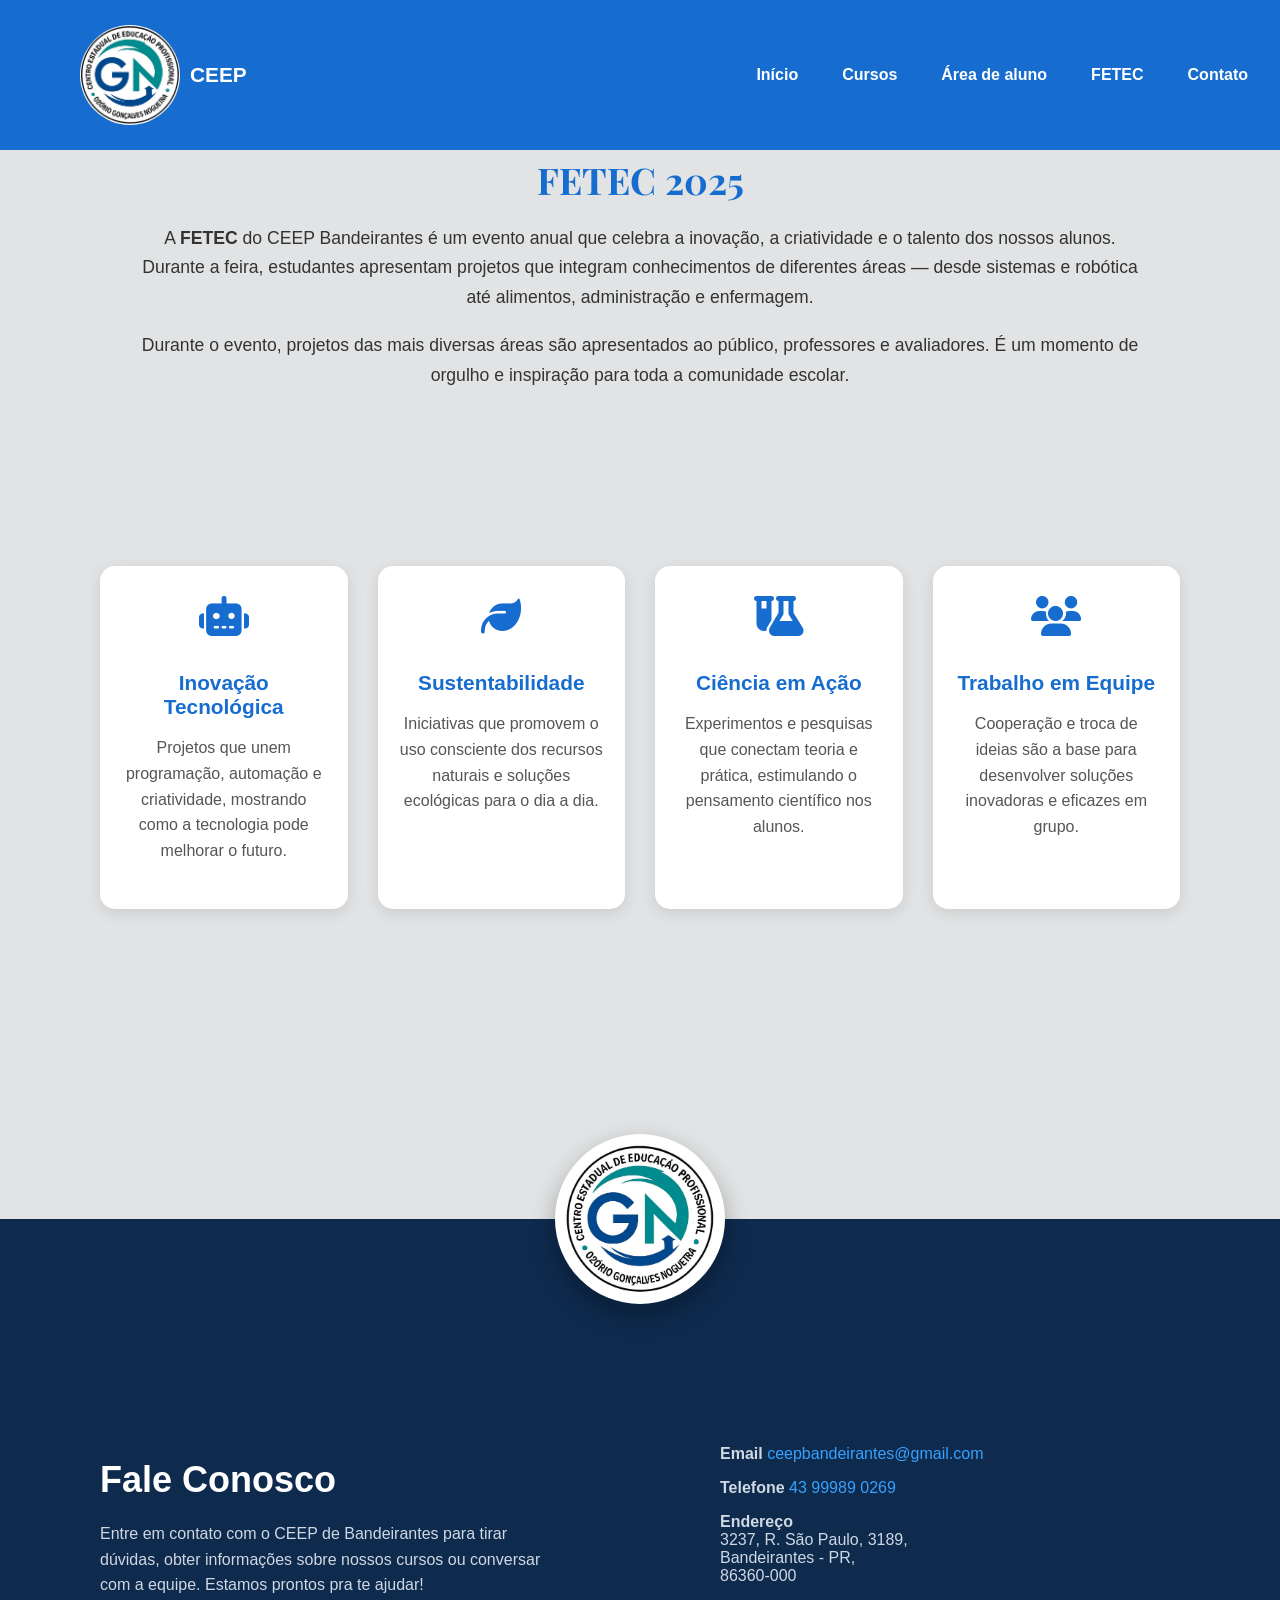
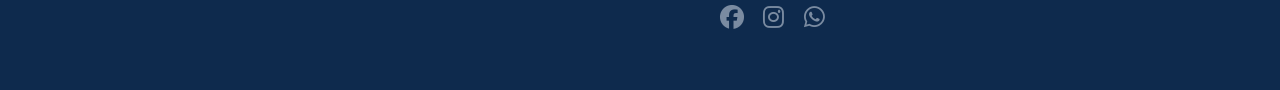
<file: fetec.html>
<!DOCTYPE html>
<html lang="pt-BR">

<head>
    <meta charset="UTF-8">
    <meta name="viewport" content="width=device-width, initial-scale=1.0">
    <title>CEEP - Centro Estadual de Educação Profissional de Bandeirantes</title>
    <link rel="stylesheet" href="fetec.css">
    <link rel="stylesheet" href="https://cdnjs.cloudflare.com/ajax/libs/font-awesome/6.5.2/css/all.min.css">
    <link href="https://fonts.googleapis.com/css2?family=Dancing+Script&display=swap" rel="stylesheet">
    <link href="https://fonts.googleapis.com/css2?family=Playfair+Display&display=swap" rel="stylesheet">
    <link rel="icon" type="image/png" href="fotos/favicon-ceep.png">

</head>

<body>
    <header id="main-header">
        <div class="logo-titulo">
            <img src="fotos/img.logo2.jpeg" alt="logo do ceep">
            <p class="titulo">CEEP</p>
        </div>

        <nav class="nav-menu">
            <ul>
                <li><a href="index.html#inicio">Início</a></li>
                <li><a href="index.html#cursos">Cursos</a></li>
                <li><a href="https://www.areadoaluno.seed.pr.gov.br/servicosaoaluno/pages/publico/login.jsf;jsessionid=KM85fMPtYH8dUUCnDkOog-JN68VCTcTB_m7hMGjv.sseed75003?dswid=4017"
                        target="_blank">Área de aluno</a></li>
                <li><a href="index.html#fetec">FETEC</a></li>
                <li><a href="#rodape">Contato</a></li>

                
            </ul>
        </nav>
    </header>

    <section class="descricao-fetec">
        <h2>FETEC 2025</h2>
        <p>
            A <strong>FETEC</strong> do CEEP Bandeirantes é um evento anual que
            celebra a inovação,
            a criatividade e o talento dos nossos alunos. Durante a feira, estudantes apresentam projetos que
            integram
            conhecimentos de diferentes áreas — desde sistemas e robótica até alimentos, administração e enfermagem.
        </p>
        <p>
            Durante o evento, projetos das mais diversas áreas são apresentados
            ao público, professores e avaliadores. É um momento de orgulho e inspiração para toda a comunidade
            escolar.
        </p>
    </section>

    <section class="cards-destaque">
        <div class="card">
            <i class="fa-solid fa-robot"></i>
            <h3>Inovação Tecnológica</h3>
            <p>Projetos que unem programação, automação e criatividade, mostrando como a tecnologia pode melhorar o
                futuro.</p>
        </div>

        <div class="card">
            <i class="fa-solid fa-leaf"></i>
            <h3>Sustentabilidade</h3>
            <p>Iniciativas que promovem o uso consciente dos recursos naturais e soluções ecológicas para o dia a
                dia.</p>
        </div>

        <div class="card">
            <i class="fa-solid fa-flask-vial"></i>
            <h3>Ciência em Ação</h3>
            <p>Experimentos e pesquisas que conectam teoria e prática, estimulando o pensamento científico nos
                alunos.</p>
        </div>

        <div class="card">
            <i class="fa-solid fa-users"></i>
            <h3>Trabalho em Equipe</h3>
            <p>Cooperação e troca de ideias são a base para desenvolver soluções inovadoras e eficazes em grupo.</p>
        </div>
    </section>

    <section class="logo-transicao">
        <img src="fotos/img.logo2.jpeg" alt="Logo CEEP" class="logo-animada">
    </section>

    <footer class="footer" id="rodape">
        <div class="footer-left">
            <h2>Fale Conosco</h2>
            <p>
                Entre em contato com o CEEP de Bandeirantes para tirar dúvidas, obter informações sobre nossos
                cursos ou
                conversar com a equipe. Estamos prontos pra te ajudar!
            </p>
        </div>

        <div class="footer-right">
            <p><strong>Email</strong> <a href="#">ceepbandeirantes@gmail.com</a></p>
            <p><strong>Telefone</strong> <a href="#">43 99989 0269</a></p>
            <p><strong>Endereço</strong><br>
                3237, R. São Paulo, 3189,<br>
                Bandeirantes - PR,<br>
                86360-000
            </p>

            <div class="social-icons">
                <a href="https://www.facebook.com/search/top?q=ceep%20bandeirantes" target="_blank" rel="noopener noreferrer">
                    <i class="fab fa-facebook"></i>
                </a>
                <a href="https://www.instagram.com/ceepbandeirantes_oficial" target="_blank" rel="noopener noreferrer">
                    <i class="fab fa-instagram"></i>
                </a>
                <a href="https://wa.me/5543999890269" target="_blank" rel="noopener noreferrer">
                    <i class="fab fa-whatsapp"></i>
                </a>
            </div>
        </div>
    </footer>

    <script src="fetec.js"></script>

</body>

</html>
</file>
<file: fetec.css>
body {
    background-color: #e2e3e4;
    margin: 0;
    font-family: sans-serif;

}

main {
    margin-left: auto;
    margin-right: auto;
}

#main-header {
    position: fixed;
    top: 0;
    left: 0;
    width: 100%;
    background-color: #176dcf;
    color: white;
    display: flex;
    justify-content: space-between;
    align-items: center;
    padding: 25px 80px;
    box-shadow: none;
    transition: all 0.4s ease;
    z-index: 9999;
}


#main-header img {
    width: 100px;
    border-radius: 50%;
}

#main-header .titulo {
    font-family: 'Segoe UI', Tahoma, Geneva, Verdana, sans-serif;
    font-size: 1.3rem;
    margin-left: 10px;
    color: white;
    font-weight: 700;
}

#main-header .nav-menu ul {
    list-style: none;
    display: flex;
    gap: 20px;
    margin: 0 7rem 0 0;
    padding: 0;
}

#main-header .nav-menu a {
    position: relative;
    padding: 0.5rem 0;
    color: white;
    font-weight: 600;
    text-decoration: none;
    font-size: 1rem;
    transition: color 0.3s ease;
}

.nav-menu a::after {
    content: "";
    position: absolute;
    left: 0;
    bottom: -4px;
    width: 0;
    height: 2px;
    background: #ffffff;
    transition: width 0.3s ease;
}

.nav-menu a:hover::after {
    width: 100%;
}

#main-header.scrolled {
    background-color: white;
    padding: 10px 80px;
    box-shadow: 0 4px 15px rgba(0, 0, 0, 0.1);
}

#main-header.scrolled .titulo {
    color: #176dcf;
}

#main-header.scrolled .nav-menu a {
    color: #176dcf;
}

#main-header.scrolled .nav-menu a:hover {
    color: #0e4fa8;
}

.intro {
    margin-top: 100px;
}

.logo-titulo {
    display: flex;
    align-items: center;
}

.nav-menu ul {
    list-style: none;
    margin: 0;
    padding: 0;
    display: flex;
    font-family: 'Segoe UI', Tahoma, Geneva, Verdana, sans-serif;
}

.nav-menu li {
    margin-left: 1.5rem;
}

.nav-menu a::after {
    content: "";
    position: absolute;
    left: 50%;
    bottom: -4px;
    width: 0;
    height: 2px;
    background: white;
    transition: width 0.3s ease, left 0.3s ease;
}

.nav-menu a:hover::after {
    width: 100%;
    left: 0;
}

@media (max-width: 768px) {
    /* #main-header {
        flex-direction: column;
        text-align: center;
        padding: 1rem;
    } */

    .nav-menu {
        margin-top: 1rem;
        width: 100%;
    }

    .nav-menu ul {
        flex-direction: column;
    }

    .nav-menu li {
        margin: 0.5rem 0;
    }
}

#main-header.scrolled .nav-menu a {
    color: #176dcf;
}

#main-header.scrolled .nav-menu a::after {
    background: #176dcf;
}

.descricao-fetec {
    background-color: #e2e3e4;
    text-align: center;
    padding: 60px 30px;
    max-width: 1000px;
    margin: 40px auto;
    animation: fadeIn 1s ease-in-out;
    margin-top: 5%;
}

.descricao-fetec h2 {
    color: #176dcf;
    font-family: 'Playfair Display', serif;
    font-size: 2.3em;
    margin-bottom: 20px;
}

.descricao-fetec p {
    color: #333;
    font-size: 1.1em;
    line-height: 1.7;
    margin-bottom: 15px;
}

.cards-destaque {
    display: grid;
    grid-template-columns: repeat(auto-fit, minmax(230px, 1fr));
    gap: 30px;
    padding: 60px 100px;
    max-width: 1200px;
    margin: 0 auto 80px;
}

.cards-destaque .card {
    background-color: white;
    border-radius: 15px;
    padding: 30px 20px;
    text-align: center;
    box-shadow: 0 4px 15px rgba(0, 0, 0, 0.1);
    transition: transform 0.4s ease, box-shadow 0.4s ease;
    cursor: pointer;
    animation: slideUp 1s ease both;
}

.cards-destaque .card:hover {
    transform: translateY(-10px);
    box-shadow: 0 10px 25px rgba(0, 0, 0, 0.2);
}

.cards-destaque .card i {
    font-size: 2.5em;
    color: #176dcf;
    margin-bottom: 15px;
    transition: transform 0.4s ease;
}

.cards-destaque .card:hover i {
    transform: scale(1.2);
}

.cards-destaque .card h3 {
    font-size: 1.3em;
    color: #176dcf;
    margin-bottom: 10px;
}

.cards-destaque .card p {
    color: #555;
    font-size: 1em;
    line-height: 1.6;
}

@keyframes fadeIn {
    from {
        opacity: 0;
        transform: translateY(40px);
    }

    to {
        opacity: 1;
        transform: translateY(0);
    }
}

@keyframes slideUp {
    from {
        opacity: 0;
        transform: translateY(30px);
    }

    to {
        opacity: 1;
        transform: translateY(0);
    }
}

footer {
    background-color: #646464;
    margin-top: 4%
}

.footer {
    display: flex;
    justify-content: space-between;
    align-items: flex-start;
    background-color: #0e2a4d;
    color: white;
    padding: 60px 100px;
    flex-wrap: wrap;
    margin-top: 0;
    gap: 160px;
}

.footer-left img {
    border-radius: 50%;
    width: 10%;
    justify-content: center;
}

.footer-left {
    flex: 1;
    min-width: 300px;
}

.footer-left h2 {
    font-size: 36px;
    margin-bottom: 20px;
}

.footer-left p {
    line-height: 1.6;
    margin-bottom: 25px;
    color: #cfd8e3;
}

.footer-right {
    flex: 1;
    min-width: 300px;
}

.footer-right p {
    margin-bottom: 15px;
    color: #cfd8e3;
}

.footer-right a {
    color: #37a2ff;
    text-decoration: none;
}

.footer-right a:hover {
    text-decoration: underline;
}

.social-icons {
    margin-top: 20px;
}

.social-icons i {
    font-size: 24px;
    margin-right: 15px;
    color: #7a8ba1;
    cursor: pointer;
    transition: 0.3s;
}

.social-icons i:hover {
    color: white;
}

.logo-transicao {
    position: relative;
    background: linear-gradient(to bottom, #e2e3e4 50%, #0e2a4d 50%);
    height: 300px;
    display: flex;
    justify-content: center;
    align-items: center;
    margin-top: 100px;
    overflow: visible;
}

.logo-transicao img {
    position: absolute;
    width: 150px;
    border-radius: 50%;
    box-shadow: 0 10px 25px rgba(0, 0, 0, 0.3);
    background-color: white;
    padding: 10px;
    z-index: 2;
}

.logo-animada {
    opacity: 0;
    transform: translateX(-100px);
    transition: all 1.5s ease-out;
}

.logo-animada.visivel {
    opacity: 1;
    transform: translateX(0);
}
</file>
